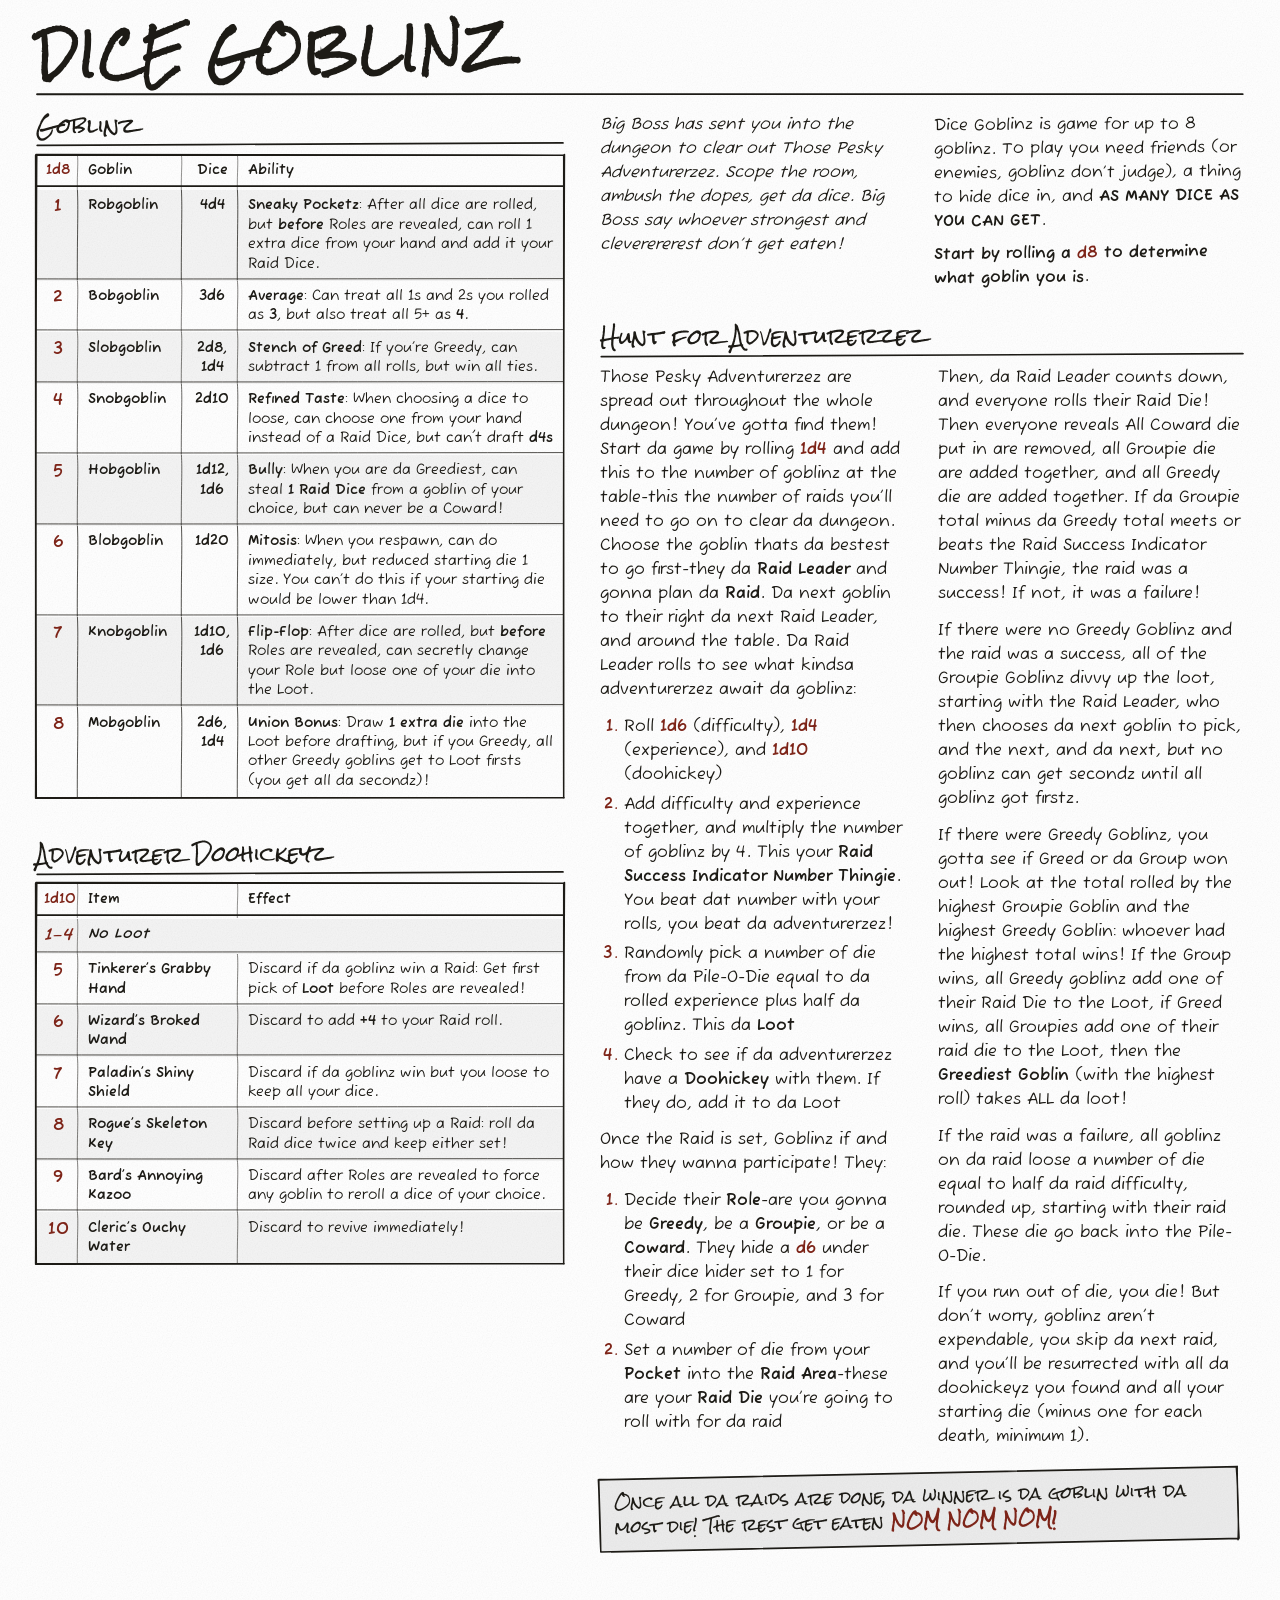
<file: index.html>
<!DOCTYPE html>
<html lang="en">
<head>
<meta charset="utf-8">
<title>Dice Goblinz</title>
<meta name="viewport" content="width=device-width, initial-scale=1">
<meta name="description" content="Da rules for Dice Goblinz, on one page you can print.">
<link rel="preload" href="fonts/fuzzy-bubbles/FuzzyBubbles-Regular.ttf" as="font" type="font/ttf" crossorigin>
<link rel="preload" href="fonts/rock-salt/RockSalt-Regular.ttf" as="font" type="font/ttf" crossorigin>
<link rel="stylesheet" href="fonts.css">
<link rel="stylesheet" href="ink.css">
<link rel="stylesheet" href="web.css" media="screen">
<link rel="stylesheet" href="print.css" media="print">
</head>
<body>
<svg class="defs" aria-hidden="true">
  <filter id="grain"><feTurbulence type="fractalNoise" baseFrequency="0.8" numOctaves="3"/><feColorMatrix type="saturate" values="0"/></filter>
</svg>

<div class="sheet">
  <div class="paper-grain" aria-hidden="true"></div>

  <header class="masthead">
    <h1 class="wordmark">DICE GOBLINZ</h1>
  </header>

  <div class="body">
    <div class="intro">
      <p class="flavor">Big Boss has sent you into the dungeon to clear out Those Pesky Adventurerzez. Scope the room, ambush the dopes, get da dice. Big Boss say whoever strongest and cleverererest don&rsquo;t get eaten!</p>
      <p class="needs">Dice Goblinz is game for up to 8 goblinz. To play you need friends (or enemies, goblinz don&rsquo;t judge), a thing to hide dice in, and <b>AS MANY DICE AS YOU CAN GET</b>.</p>
      <p class="rollup">Start by rolling a <b class="die">d8</b> to determine what goblin you is.</p>
    </div>

    <section class="rail">
      <h2 class="zone">Goblinz</h2>
      <div class="tbl-wrap">
      <table class="tbl goblinz">
      <thead><tr><th class="c-roll">1d8</th><th class="c-name">Goblin</th><th class="c-dice">Dice</th><th>Ability</th></tr></thead>
      <tbody>
      <tr><td class="c-roll">1</td><td class="c-name">Robgoblin</td><td class="c-dice">4d4</td><td><b>Sneaky Pocketz</b>: After all dice are rolled, but <b>before</b> Roles are revealed, can roll 1 extra dice from your hand and add it your Raid Dice.</td></tr>
      <tr><td class="c-roll">2</td><td class="c-name">Bobgoblin</td><td class="c-dice">3d6</td><td><b>Average</b>: Can treat all 1s and 2s you rolled as <b>3</b>, but also treat all 5+ as <b>4</b>.</td></tr>
      <tr><td class="c-roll">3</td><td class="c-name">Slobgoblin</td><td class="c-dice">2d8, 1d4</td><td><b>Stench of Greed</b>: If you&rsquo;re Greedy, can subtract 1 from all rolls, but win all ties.</td></tr>
      <tr><td class="c-roll">4</td><td class="c-name">Snobgoblin</td><td class="c-dice">2d10</td><td><b>Refined Taste</b>: When choosing a dice to loose, can choose one from your hand instead of a Raid Dice, but can't draft <b>d4s</td></tr>
      <tr><td class="c-roll">5</td><td class="c-name">Hobgoblin</td><td class="c-dice">1d12, 1d6</td><td><b>Bully</b>: When you are da Greediest, can steal <b>1 Raid Dice</b> from a goblin of your choice, but can never be a Coward!</td></tr>
      <tr><td class="c-roll">6</td><td class="c-name">Blobgoblin</td><td class="c-dice">1d20</td><td><b>Mitosis</b>: When you respawn, can do immediately, but reduced starting die 1 size. You can&rsquo;t do this if your starting die would be lower than 1d4.</td></tr>
      <tr><td class="c-roll">7</td><td class="c-name">Knobgoblin</td><td class="c-dice">1d10, 1d6</td><td><b>Flip-Flop</b>: After dice are rolled, but <b>before</b> Roles are revealed, can secretly change your Role but loose one of your die into the Loot.</td></tr>
      <tr><td class="c-roll">8</td><td class="c-name">Mobgoblin</td><td class="c-dice">2d6, 1d4</td><td><b>Union Bonus</b>: Draw <b>1 extra die</b> into the Loot before drafting, but if you Greedy, all other Greedy goblins get to Loot firsts (you get all da secondz)!</td></tr>
      </tbody>
      </table>
      </div>

      <h2 class="zone">Adventurer Doohickeyz</h2>
      <div class="tbl-wrap">
      <table class="tbl doohickeyz">
      <thead><tr><th class="c-roll">1d10</th><th class="c-name c-item">Item</th><th>Effect</th></tr></thead>
      <tbody>
      <tr class="nowt"><td class="c-roll">1&ndash;4</td><td class="c-name" colspan="2">No Loot</td></tr>
      <tr><td class="c-roll">5</td><td class="c-name">Tinkerer&rsquo;s Grabby Hand</td><td>Discard if da goblinz win a Raid: Get first pick of <b>Loot</b> before Roles are revealed!</td></tr>
      <tr><td class="c-roll">6</td><td class="c-name">Wizard&rsquo;s Broked Wand</td><td>Discard to add <b>+4</b> to your Raid roll.</td></tr>
      <tr><td class="c-roll">7</td><td class="c-name">Paladin&rsquo;s Shiny Shield</td><td>Discard if da goblinz win but you loose to keep all your dice.</td></tr>
      <tr><td class="c-roll">8</td><td class="c-name">Rogue&rsquo;s Skeleton Key</td><td>Discard before setting up a Raid: roll da Raid dice twice and keep either set!</td></tr>
      <tr><td class="c-roll">9</td><td class="c-name">Bard&rsquo;s Annoying Kazoo</td><td>Discard after Roles are revealed to force any goblin to reroll a dice of your choice.</td></tr>
      <tr><td class="c-roll">10</td><td class="c-name">Cleric&rsquo;s Ouchy Water</td><td>Discard to revive immediately!</td></tr>
      </tbody>
      </table>
      </div>
    </section>

    <section class="proc">
      <h2 class="zone">Hunt for Adventurerzez</h2>
      <div class="steps">
      <p class="lede">Those Pesky Adventurerzez are spread out throughout the whole dungeon! You&rsquo;ve gotta find them! Start da game by rolling <b class="die">1d4</b> and add this to the number of goblinz at the table-this the number of raids you&rsquo;ll need to go on to clear da dungeon. Choose the goblin thats da bestest to go first-they da <b>Raid Leader</b> and gonna plan da <b>Raid</b>. Da next goblin to their right da next Raid Leader, and around the table. Da Raid Leader rolls to see what kindsa adventurerzez await da goblinz:</p>

      <ol class="numbered">
      <li>Roll <b class="die">1d6</b> (difficulty), <b class="die">1d4</b> (experience), and <b class="die">1d10</b> (doohickey)</li>
      <li>Add difficulty and experience together, and multiply the number of goblinz by 4. This your <b>Raid Success Indicator Number Thingie</b>. You beat dat number with your rolls, you beat da adventurerzez!</li>
      <li>Randomly pick a number of die from da Pile-O-Die equal to da rolled experience plus half da goblinz. This da <b>Loot</b></li>
      <li>Check to see if da adventurerzez have a <b>Doohickey</b> with them. If they do, add it to da Loot</li>
      </ol>

      <p>Once the Raid is set, Goblinz if and how they wanna participate! They:</p>
      <ol class="numbered">
      <li>Decide their <b>Role</b>-are you gonna be <b>Greedy</b>, be a <b>Groupie</b>, or be a <b>Coward</b>. They hide a <b class="die">d6</b> under their dice hider set to 1 for Greedy, 2 for Groupie, and 3 for Coward</li>
      <li>Set a number of die from your <b>Pocket</b> into the <b>Raid Area</b>-these are your <b>Raid Die</b> you&rsquo;re going to roll with for da raid</li>
      </ol>

      <p>Then, da Raid Leader counts down, and everyone rolls their Raid Die! Then everyone reveals  All Coward die put in are removed, all Groupie die are added together, and all Greedy die are added together. If da Groupie total minus da Greedy total meets or beats the Raid Success Indicator Number Thingie, the raid was a success! If not, it was a failure!</p>

      <p>If there were no Greedy Goblinz and the raid was a success, all of the Groupie Goblinz divvy up the loot, starting with the Raid Leader, who then chooses da next goblin to pick, and the next, and da next, but no goblinz can get secondz until all goblinz got firstz.</p>

      <p>If there were Greedy Goblinz, you gotta see if Greed or da Group won out! Look at the total rolled by the highest Groupie Goblin and the highest Greedy Goblin: whoever had the highest total wins! If the Group wins, all Greedy goblinz add one of their Raid Die to the Loot, if Greed wins, all Groupies add one of their raid die to the Loot, then the <b>Greediest Goblin</b> (with the highest roll) takes ALL da loot!</p>

      <p>If the raid was a failure, all goblinz on da raid loose a number of die equal to half da raid difficulty, rounded up, starting with their raid die. These die go back into the Pile-O-Die.</p>

      <p>If you run out of die, you die! But don&rsquo;t worry, goblinz aren&rsquo;t expendable, you skip da next raid, and you&rsquo;ll be resurrected with all da doohickeyz you found and all your starting die (minus one for each death, minimum 1).</p>
      </div>

      <p class="win">Once all da raids are done, da winner is da goblin with da most die! The rest get eaten <b>NOM NOM NOM!</b></p>
    </section>
  </div>
</div>
</body>
</html>
</file>
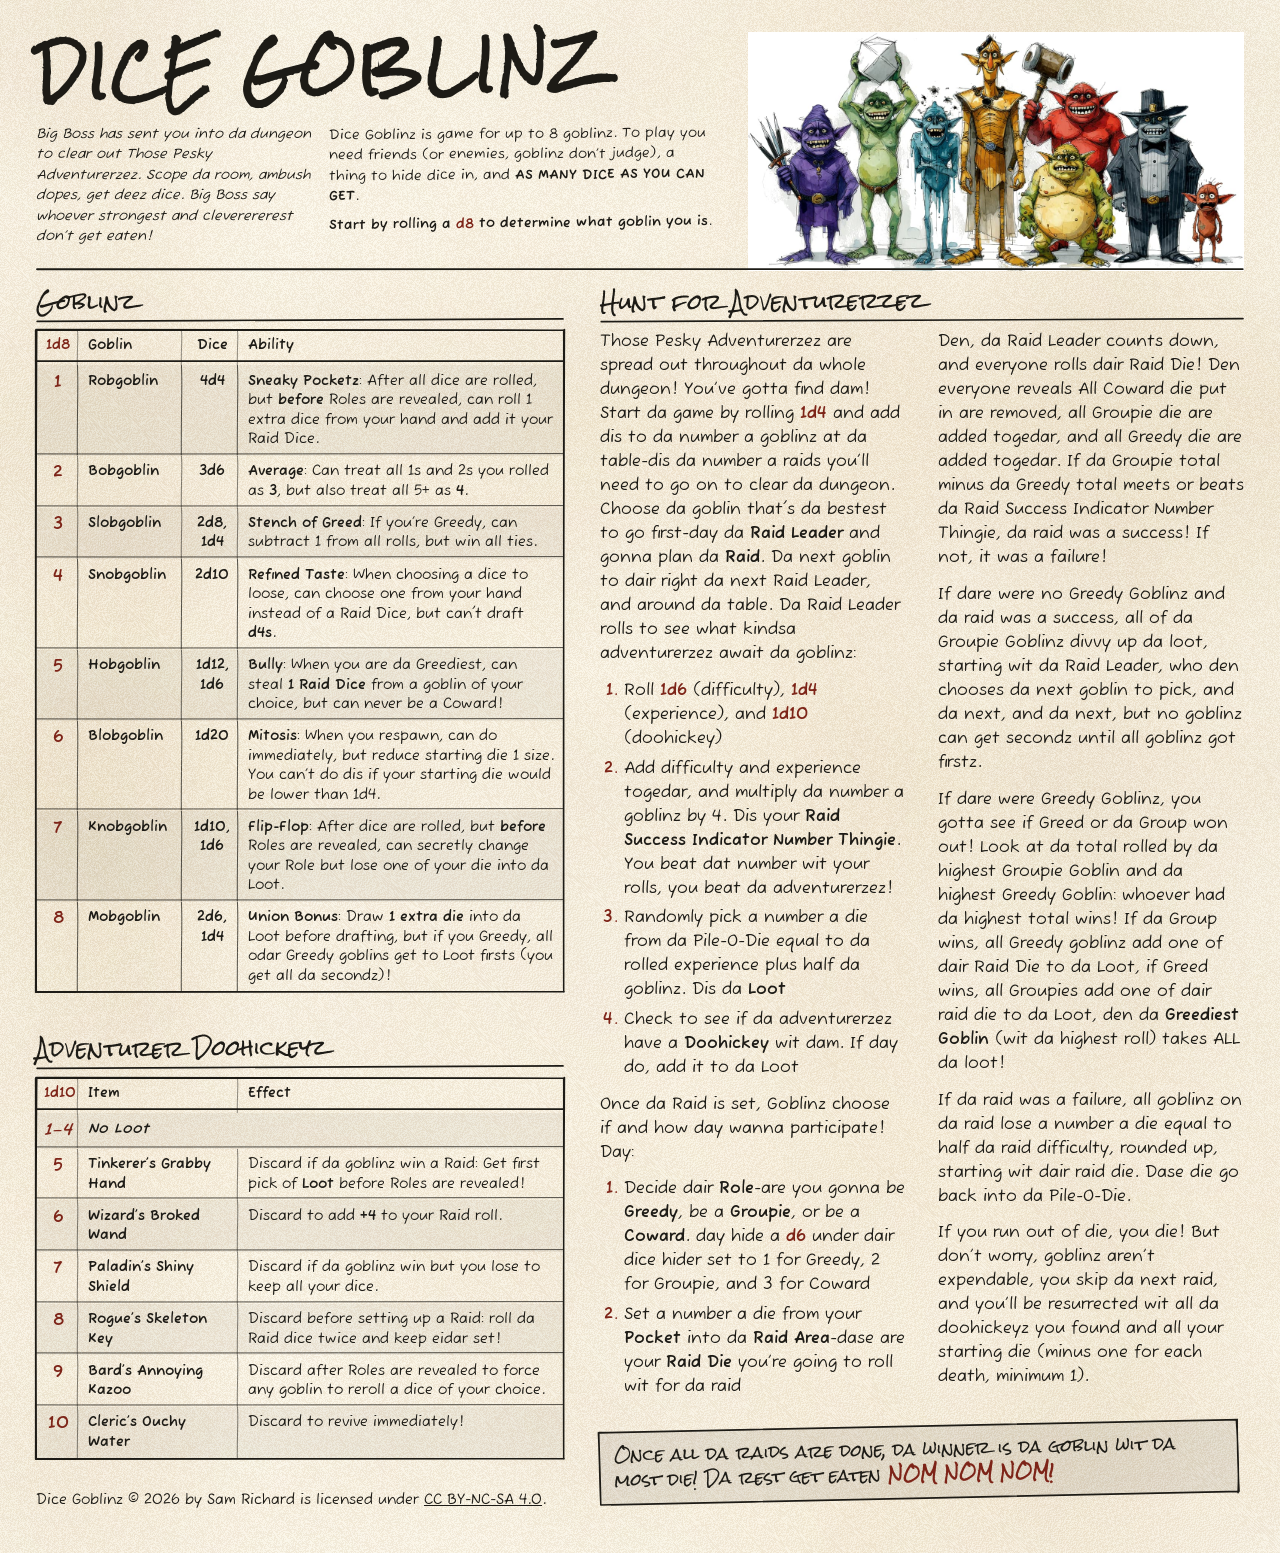
<file: dice-goblinz/index.html>
<!DOCTYPE html>
<html lang="en">
<head>
<meta charset="utf-8">
<title>Dice Goblinz</title>
<meta name="viewport" content="width=device-width, initial-scale=1">
<meta name="description" content="Da rules for Dice Goblinz, on one page you can print.">
<link rel="preload" href="fonts/fuzzy-bubbles/FuzzyBubbles-Regular.ttf" as="font" type="font/ttf" crossorigin>
<link rel="preload" href="fonts/rock-salt/RockSalt-Regular.ttf" as="font" type="font/ttf" crossorigin>
<link rel="stylesheet" href="fonts.css">
<link rel="stylesheet" href="ink.css">
<link rel="stylesheet" href="web.css" media="screen">
<link rel="stylesheet" href="print.css" media="print">
</head>
<body>
<svg class="defs" aria-hidden="true">
  <filter id="grain"><feTurbulence type="fractalNoise" baseFrequency="0.8" numOctaves="3"/><feColorMatrix type="saturate" values="0"/></filter>
</svg>

<div class="sheet">
  <div class="paper-grain" aria-hidden="true"></div>

  <header class="masthead">
    <h1 class="wordmark">DICE GOBLINZ</h1>
    <!-- Where the art stands on the header rule, the CSS trims off the painted
         ground under the goblinz. -->
    <img class="art" src="images/goblinz-c1.jpg" width="1318" height="706" alt="Da eight goblinz, lined up: a purple hooded one clutching a fistful of knives, a green one hoisting a big die, a drippy blue one, a tall skinny yellow one, a red brute with a hammer, a round warty one, a grey one in a top hat and suit, and a tiny red one looking worried.">
    <div class="intro">
      <p class="flavor">Big Boss has sent you into da dungeon to clear out Those Pesky Adventurerzez. Scope da room, ambush dopes, get deez dice. Big Boss say whoever strongest and cleverererest don&rsquo;t get eaten!</p>
      <div class="setup">
        <p class="needs">Dice Goblinz is game for up to 8 goblinz. To play you need friends (or enemies, goblinz don&rsquo;t judge), a thing to hide dice in, and <b>AS MANY DICE AS YOU CAN GET</b>.</p>
        <p class="rollup">Start by rolling a <b class="die">d8</b> to determine what goblin you is.</p>
      </div>
    </div>
  </header>

  <div class="body">

    <section class="rail">
      <h2 class="zone">Goblinz</h2>
      <div class="tbl-wrap">
      <table class="tbl goblinz">
      <thead><tr><th class="c-roll">1d8</th><th class="c-name">Goblin</th><th class="c-dice">Dice</th><th>Ability</th></tr></thead>
      <tbody>
      <tr><td class="c-roll">1</td><td class="c-name">Robgoblin</td><td class="c-dice">4d4</td><td><b>Sneaky Pocketz</b>: After all dice are rolled, but <b>before</b> Roles are revealed, can roll 1 extra dice from your hand and add it your Raid Dice.</td></tr>
      <tr><td class="c-roll">2</td><td class="c-name">Bobgoblin</td><td class="c-dice">3d6</td><td><b>Average</b>: Can treat all 1s and 2s you rolled as <b>3</b>, but also treat all 5+ as <b>4</b>.</td></tr>
      <tr><td class="c-roll">3</td><td class="c-name">Slobgoblin</td><td class="c-dice">2d8, 1d4</td><td><b>Stench of Greed</b>: If you&rsquo;re Greedy, can subtract 1 from all rolls, but win all ties.</td></tr>
      <tr><td class="c-roll">4</td><td class="c-name">Snobgoblin</td><td class="c-dice">2d10</td><td><b>Refined Taste</b>: When choosing a dice to loose, can choose one from your hand instead of a Raid Dice, but can't draft <b>d4s</b>.</td></tr>
      <tr><td class="c-roll">5</td><td class="c-name">Hobgoblin</td><td class="c-dice">1d12, 1d6</td><td><b>Bully</b>: When you are da Greediest, can steal <b>1 Raid Dice</b> from a goblin of your choice, but can never be a Coward!</td></tr>
      <tr><td class="c-roll">6</td><td class="c-name">Blobgoblin</td><td class="c-dice">1d20</td><td><b>Mitosis</b>: When you respawn, can do immediately, but reduce starting die 1 size. You can&rsquo;t do dis if your starting die would be lower than 1d4.</td></tr>
      <tr><td class="c-roll">7</td><td class="c-name">Knobgoblin</td><td class="c-dice">1d10, 1d6</td><td><b>Flip-Flop</b>: After dice are rolled, but <b>before</b> Roles are revealed, can secretly change your Role but lose one of your die into da Loot.</td></tr>
      <tr><td class="c-roll">8</td><td class="c-name">Mobgoblin</td><td class="c-dice">2d6, 1d4</td><td><b>Union Bonus</b>: Draw <b>1 extra die</b> into da Loot before drafting, but if you Greedy, all odar Greedy goblins get to Loot firsts (you get all da secondz)!</td></tr>
      </tbody>
      </table>
      </div>

      <h2 class="zone">Adventurer Doohickeyz</h2>
      <div class="tbl-wrap">
      <table class="tbl doohickeyz">
      <thead><tr><th class="c-roll">1d10</th><th class="c-name c-item">Item</th><th>Effect</th></tr></thead>
      <tbody>
      <tr class="nowt"><td class="c-roll">1&ndash;4</td><td class="c-name" colspan="2">No Loot</td></tr>
      <tr><td class="c-roll">5</td><td class="c-name">Tinkerer&rsquo;s Grabby Hand</td><td>Discard if da goblinz win a Raid: Get first pick of <b>Loot</b> before Roles are revealed!</td></tr>
      <tr><td class="c-roll">6</td><td class="c-name">Wizard&rsquo;s Broked Wand</td><td>Discard to add <b>+4</b> to your Raid roll.</td></tr>
      <tr><td class="c-roll">7</td><td class="c-name">Paladin&rsquo;s Shiny Shield</td><td>Discard if da goblinz win but you lose to keep all your dice.</td></tr>
      <tr><td class="c-roll">8</td><td class="c-name">Rogue&rsquo;s Skeleton Key</td><td>Discard before setting up a Raid: roll da Raid dice twice and keep eidar set!</td></tr>
      <tr><td class="c-roll">9</td><td class="c-name">Bard&rsquo;s Annoying Kazoo</td><td>Discard after Roles are revealed to force any goblin to reroll a dice of your choice.</td></tr>
      <tr><td class="c-roll">10</td><td class="c-name">Cleric&rsquo;s Ouchy Water</td><td>Discard to revive immediately!</td></tr>
      </tbody>
      </table>
      </div>
    </section>

    <section class="proc">
      <h2 class="zone">Hunt for Adventurerzez</h2>
      <div class="steps">
      <p class="lede">Those Pesky Adventurerzez are spread out throughout da whole dungeon! You&rsquo;ve gotta find dam! Start da game by rolling <b class="die">1d4</b> and add dis to da number a goblinz at da table-dis da number a raids you&rsquo;ll need to go on to clear da dungeon. Choose da goblin that's da bestest to go first-day da <b>Raid Leader</b> and gonna plan da <b>Raid</b>. Da next goblin to dair right da next Raid Leader, and around da table. Da Raid Leader rolls to see what kindsa adventurerzez await da goblinz:</p>

      <ol class="numbered">
      <li>Roll <b class="die">1d6</b> (difficulty), <b class="die">1d4</b> (experience), and <b class="die">1d10</b> (doohickey)</li>
      <li>Add difficulty and experience togedar, and multiply da number a goblinz by 4. Dis your <b>Raid Success Indicator Number Thingie</b>. You beat dat number wit your rolls, you beat da adventurerzez!</li>
      <li>Randomly pick a number a die from da Pile-O-Die equal to da rolled experience plus half da goblinz. Dis da <b>Loot</b></li>
      <li>Check to see if da adventurerzez have a <b>Doohickey</b> wit dam. If day do, add it to da Loot</li>
      </ol>

      <p>Once da Raid is set, Goblinz choose if and how day wanna participate! Day:</p>
      <ol class="numbered">
      <li>Decide dair <b>Role</b>-are you gonna be <b>Greedy</b>, be a <b>Groupie</b>, or be a <b>Coward</b>. day hide a <b class="die">d6</b> under dair dice hider set to 1 for Greedy, 2 for Groupie, and 3 for Coward</li>
      <li>Set a number a die from your <b>Pocket</b> into da <b>Raid Area</b>-dase are your <b>Raid Die</b> you&rsquo;re going to roll wit for da raid</li>
      </ol>

      <p>Den, da Raid Leader counts down, and everyone rolls dair Raid Die! Den everyone reveals  All Coward die put in are removed, all Groupie die are added togedar, and all Greedy die are added togedar. If da Groupie total minus da Greedy total meets or beats da Raid Success Indicator Number Thingie, da raid was a success! If not, it was a failure!</p>

      <p>If dare were no Greedy Goblinz and da raid was a success, all of da Groupie Goblinz divvy up da loot, starting wit da Raid Leader, who den chooses da next goblin to pick, and da next, and da next, but no goblinz can get secondz until all goblinz got firstz.</p>

      <p>If dare were Greedy Goblinz, you gotta see if Greed or da Group won out! Look at da total rolled by da highest Groupie Goblin and da highest Greedy Goblin: whoever had da highest total wins! If da Group wins, all Greedy goblinz add one of dair Raid Die to da Loot, if Greed wins, all Groupies add one of dair raid die to da Loot, den da <b>Greediest Goblin</b> (wit da highest roll) takes ALL da loot!</p>

      <p>If da raid was a failure, all goblinz on da raid lose a number a die equal to half da raid difficulty, rounded up, starting wit dair raid die. Dase die go back into da Pile-O-Die.</p>

      <p>If you run out of die, you die! But don&rsquo;t worry, goblinz aren&rsquo;t expendable, you skip da next raid, and you&rsquo;ll be resurrected wit all da doohickeyz you found and all your starting die (minus one for each death, minimum 1).</p>
      </div>

      <p class="win">Once all da raids are done, da winner is da goblin wit da most die! Da rest get eaten <b>NOM NOM NOM!</b></p>
    </section>

    <footer class="legal">
      <p>Dice Goblinz &copy; 2026 by Sam Richard is licensed under <a href="https://creativecommons.org/licenses/by-nc-sa/4.0/">CC BY-NC-SA 4.0</a>.</p>
    </footer>
  </div>
</div>
</body>
</html>
</file>
<file: fonts.css>
/* Self-hosted type. The files are unmodified copies of the Google Fonts
   releases; licences and credits are in fonts/README.md. */

@font-face {
  font-family: "Rock Salt";
  font-style: normal;
  font-weight: 400;
  font-display: swap;
  src: url(fonts/rock-salt/RockSalt-Regular.ttf) format("truetype");
}

@font-face {
  font-family: "Fuzzy Bubbles";
  font-style: normal;
  font-weight: 400;
  font-display: swap;
  src: url(fonts/fuzzy-bubbles/FuzzyBubbles-Regular.ttf) format("truetype");
}

@font-face {
  font-family: "Fuzzy Bubbles";
  font-style: normal;
  font-weight: 700;
  font-display: swap;
  src: url(fonts/fuzzy-bubbles/FuzzyBubbles-Bold.ttf) format("truetype");
}
</file>
<file: ink.css>
/* ============================================================
   Hand-inked rules. Every line on the page is one of the SVGs in
   ink/, laid in with CSS so it follows the layout at any size and
   inherits any tilt its element carries. No CSS borders, no script.
   ============================================================ */

/* A heavy rule under the masthead and each zone heading. */
.masthead::after,
.zone::after {
  content: "";
  position: absolute;
  left: 0;
  right: 0;
  bottom: -2.5px;
  height: 8px;
  background: url(ink/rule-short.svg) 0 0 / 100% 100% no-repeat;
  pointer-events: none;
}
.masthead::after { background-image: url(ink/rule-heavy.svg); }

/* Boxes: a rough rectangle nine-sliced so the corners keep their shape
   and the sides stretch. The outset lands the line on the edge. */
.tbl-wrap::after,
.win::after {
  content: "";
  position: absolute;
  inset: 0;
  border: 20px solid transparent;
  border-image: url(ink/box.svg) 20 / 20px / 10px stretch;
  pointer-events: none;
}
.win::after { border-image-source: url(ink/box-wide.svg); }

/* Tables: a heavy rule under the header, a light one between rows,
   and a light one down the right of every column but the last. */
.tbl thead tr {
  background: url(ink/rule-short.svg) 0 100% / 100% 8px no-repeat;
}
.tbl tbody tr:not(:last-child) {
  background-image: url(ink/divider.svg);
  background-position: 0 100%;
  background-size: 100% 4px;
  background-repeat: no-repeat;
}
.tbl :is(th, td):not(:last-child) {
  background: url(ink/column.svg) 100% 0 / 4px 100% no-repeat;
}
</file>
<file: web.css>
/* ============================================================
   DICE GOBLINZ — Big Boss's Orderz, on a screen
   Same ink and paper as the printed sheet, but it reflows: one
   column on a phone, the sheet's rail | procedure split on a wide
   screen. Lines come from ink.css.
   ============================================================ */

:root {
  --paper: #fff;
  --ink: #1d1b16;
  --blood: #7d2418;
  --wash: rgba(0, 0, 0, 0.045);
  --wash-strong: rgba(0, 0, 0, 0.075);

  --font-head: "Rock Salt";
  --font-body: "Fuzzy Bubbles";

  --gutter: 1rem;
}

* { box-sizing: border-box; }

html {
  background: var(--paper);
  color: var(--ink);
  -webkit-text-size-adjust: 100%;
  text-size-adjust: 100%;
}
body { margin: 0; }

svg.defs { position: absolute; width: 0; height: 0; }

/* ---------- the sheet ---------- */
.sheet {
  position: relative;
  max-width: 100rem;
  min-height: 100dvh;
  margin: 0 auto;
  padding: 1.6rem var(--gutter) 2.5rem;
  background: var(--paper);
  font-family: var(--font-body), "Comic Sans MS", cursive;
  font-size: 1rem;
  line-height: 1.5;
}
.paper-grain {
  position: absolute;
  inset: 0;
  pointer-events: none;
  background: #fff;
  filter: url(#grain);
  opacity: 0.11;
  mix-blend-mode: multiply;
}
.sheet > :not(.paper-grain) { position: relative; }

/* ---------- masthead ---------- */
.masthead {
  container-type: inline-size;
  padding-bottom: 0.9rem;
  margin-bottom: 1.1rem;
}
.wordmark {
  margin: 0;
  font-family: var(--font-head), cursive;
  /* The wordmark is about 10.8em wide: this fills the masthead. */
  --wordmark-share: 100cqi;
  font-size: min(4.4rem, var(--wordmark-share) / 10.8);
  font-weight: 800;
  line-height: 1.1;
  /* Rock Salt runs its letters together — without this, GOBLINZ reads
     as GOBUNZ. */
  letter-spacing: 0.055em;
  transform: rotate(-1.1deg);
  transform-origin: left bottom;
}

/* ---------- set-up text ---------- */
.intro p { margin: 0 0 0.6rem; }
.flavor { font-style: italic; }
.needs { transform: rotate(-0.35deg); }
.rollup {
  font-weight: 700;
  transform: rotate(-0.6deg);
  transform-origin: left;
}
.die { color: var(--blood); font-weight: 700; }

/* ---------- headings ---------- */
.zone {
  position: relative;
  font-family: var(--font-head), cursive;
  margin: 1.6rem 0 0.6rem;
  padding-bottom: 0.45rem;
  font-size: 1.3rem;
  font-weight: 400;
  line-height: 1.2;
  transform: rotate(-0.25deg);
}

/* ---------- tables ---------- */
.tbl-wrap { position: relative; }
/* Breathing room between the two tables. */
.rail .tbl-wrap + .zone { margin-top: 2.75rem; }
.tbl {
  width: 100%;
  table-layout: fixed;
  border-collapse: collapse;
  font-size: 0.95rem;
  line-height: 1.35;
}
.tbl th {
  text-align: left;
  font-size: 0.85rem;
  font-weight: 700;
  padding: 0.45rem 0.5rem 0.6rem;
}
.tbl td {
  padding: 0.4rem 0.5rem;
  vertical-align: top;
}
.tbl tbody tr:nth-child(odd) { background-color: var(--wash); }

/* Both tables share one grid: the roll columns line up, Goblin + Dice
   is exactly as wide as Item, so Ability and Effect match too. */
.tbl {
  --w-roll: 3rem;
  --w-name: 7.5rem;
  --w-dice: 4rem;
}
.c-roll { width: var(--w-roll); text-align: center; white-space: nowrap; font-weight: 700; color: var(--blood); }
.tbl td.c-roll { font-size: 1.05rem; }
.tbl th:is(.c-roll, .c-dice) { text-align: center; }
.c-name { width: var(--w-name); font-weight: 700; }
.c-dice { width: var(--w-dice); text-align: center; font-weight: 700; }
.c-item { width: calc(var(--w-name) + var(--w-dice)); }
.nowt td { font-style: italic; }

/* ---------- procedure ---------- */
.steps p { margin: 0 0 0.8rem; }
.numbered {
  margin: 0 0 0.8rem;
  padding-left: 1.5rem;
}
.numbered li { margin-bottom: 0.35rem; }
.numbered li::marker { color: var(--blood); font-weight: 700; }

.win {
  position: relative;
  font-family: var(--font-head), cursive;
  margin: 1.6rem 0.4rem 0.5rem 0;
  padding: 0.7rem 0.9rem;
  font-size: 1rem;
  line-height: 1.55;
  background-color: var(--wash-strong);
  transform: rotate(-1.2deg);
  transform-origin: left center;
}
.win b { color: var(--blood); }

/* ---------- phone: table rows become little cards ----------
   The columns won't fit side by side, so each row keeps its roll down
   the left, its name – dice on the first line, and lets the long text
   run full width beneath. The header row goes; the cards speak for
   themselves. */
@media (width < 36rem) {
  .tbl, .tbl tbody { display: block; }
  .tbl thead { display: none; }
  .tbl tr {
    display: grid;
    grid-template-columns: 2.6rem auto 1fr;
  }
  .doohickeyz tr { grid-template-columns: 3.4rem 1fr; }
  .tbl .c-roll { grid-row: span 2; width: auto; }
  .tbl td:last-child { grid-column: 2 / -1; padding-top: 0; }
  .tbl td.c-name { padding-bottom: 0.15rem; }
  .goblinz td.c-name { width: auto; padding-right: 0; }
  .goblinz td.c-dice { width: auto; text-align: left; white-space: nowrap; }
  .goblinz td.c-dice::before {
    content: "\2013\00a0";
    content: "\2013\00a0" / "";
  }
  /* Only the roll column keeps its rule; the rest share a line. */
  .tbl.tbl :is(.c-name, .c-dice) { background: none; }
  .tbl .nowt td.c-name { padding-top: 0.4rem; }
}

/* ---------- tablet: two-column set-up text ---------- */
@media (width >= 36rem) {
  :root { --gutter: 1.75rem; }
  .intro { column-count: 2; column-gap: 1.5rem; }
  .intro p { break-inside: avoid; }
}

/* ---------- wide: the sheet's own split ---------- */
@media (width >= 64rem) {
  .sheet { min-height: 0; padding: 2rem 2.25rem 2.5rem; }
  .wordmark { --wordmark-share: 40cqi; }

  .body {
    display: grid;
    grid-template-columns: minmax(0, 0.82fr) minmax(0, 1fr);
    grid-template-rows: auto 1fr;
    gap: 0.5rem 2.25rem;
  }
  .intro { grid-column: 2; grid-row: 1; }
  .rail { grid-column: 1; grid-row: 1 / span 2; }
  .proc { grid-column: 2; grid-row: 2; }
  .rail > .zone:first-child { margin-top: 0; }
  .tbl { font-size: 0.9rem; }
  /* Like the printed sheet, the rules run in two columns once there's
     room for two comfortable measures. */
  .steps { columns: 2 17rem; column-gap: 2rem; }
  .steps .lede { break-inside: avoid; }
  .tbl { --w-roll: 2.75rem; --w-name: 6.5rem; --w-dice: 3.5rem; }
}
</file>
<file: print.css>
/* ============================================================
   DICE GOBLINZ — Big Boss's Orderz, print
   One landscape US Letter sheet. Lines come from ink.css;
   there are no CSS borders anywhere below.
   ============================================================ */

:root {
  --paper: #fff;
  --ink: #1d1b16;
  /* Contrast against white paper: ink 18.2:1, blood 9.8:1. */
  --blood: #7d2418;

  /* Backgrounds are greyscale: this sheet is made to be printed. */
  --wash: rgba(0, 0, 0, 0.045);
  --wash-strong: rgba(0, 0, 0, 0.075);

  --font-head: "Rock Salt";
  --font-body: "Fuzzy Bubbles";
}

* { box-sizing: border-box; }

html, body {
  margin: 0;
  padding: 0;
  background: #fff;
}

svg.defs { position: absolute; width: 0; height: 0; }

/* ---------- the sheet ---------- */
.sheet {
  position: relative;
  width: 11in;
  height: 8.5in;
  overflow: hidden;
  /* Top and bottom are set so the white above the wordmark's ink matches
     the white below the closing box. */
  padding: 0.357in 0.34in 0.15in;
  display: flex;
  flex-direction: column;
  background: #fff;
  color: var(--ink);
  font-family: var(--font-body), "Comic Sans MS", cursive;
}
.paper-grain {
  position: absolute;
  inset: 0;
  pointer-events: none;
  background: #fff;
  filter: url(#grain);
  opacity: 0.11;
  mix-blend-mode: multiply;
}

/* ---------- masthead ---------- */
.masthead {
  position: relative;
  display: grid;
  grid-template-columns: 1fr 4.2in;
  align-items: center;
  gap: 0.22in;
  /* Rock Salt's tails hang well below the line box; this clears them. */
  padding-bottom: 0.235in;
  margin-bottom: 0.11in;
}
.wordmark {
  margin: 0;
  font-family: var(--font-head), cursive;
  font-size: 37pt;
  font-weight: 800;
  line-height: 1;
  white-space: nowrap;
  /* Rock Salt runs its letters together — without this, GOBLINZ reads
     as GOBUNZ. */
  letter-spacing: 0.055em;
  transform: rotate(-1.1deg);
  transform-origin: left bottom;
}
.flavor {
  margin: 0 0 0.06in;
  font-size: 8.6pt;
  font-style: italic;
  line-height: 1.26;
}
.needs {
  margin: 0;
  font-size: 8.2pt;
  line-height: 1.26;
  transform: rotate(-0.35deg);
}
.rollup {
  margin: 0.05in 0 0;
  font-size: 8.9pt;
  font-weight: 700;
  transform: rotate(-0.6deg);
  transform-origin: left;
}
.die { color: var(--blood); font-weight: 700; }

/* ---------- body: reference rail | procedure ---------- */
.body {
  display: grid;
  grid-template-columns: 4.5in 1fr;
  grid-template-rows: auto 1fr;
  gap: 0.08in 0.24in;
  flex: 1;
  min-height: 0;
}
/* The set-up text sits over the procedure, in two columns, leaving the
   masthead free for art. */
.intro { grid-column: 2; grid-row: 1; column-count: 2; column-gap: 0.2in; }
.rail { min-width: 0; grid-column: 1; grid-row: 1 / span 2; }
.proc { min-width: 0; grid-column: 2; grid-row: 2; display: flex; flex-direction: column; }

.zone {
  position: relative;
  font-family: var(--font-head), cursive;
  margin: 0 0 0.05in;
  padding-bottom: 0.07in;
  font-size: 11pt;
  font-weight: 400;
  line-height: 1.1;
  transform: rotate(-0.25deg);
}

/* ---------- tables ---------- */
.tbl-wrap { position: relative; }
.rail .tbl-wrap { margin-bottom: 0.08in; }
/* Breathing room between the two tables. */
.rail .tbl-wrap + .zone { margin-top: 0.17in; }

/* Both tables share one grid: the roll columns line up, Goblin + Dice
   is exactly as wide as Item, so Ability and Effect match too. */
.tbl {
  --w-roll: 0.36in;
  --w-name: 0.82in;
  --w-dice: 0.5in;
  width: 100%;
  table-layout: fixed;
  border-collapse: collapse;
  font-size: 7.5pt;
  line-height: 1.17;
}
.tbl th {
  text-align: left;
  font-size: 6.9pt;
  font-weight: 700;
  padding: 0.05in 0.055in 0.075in;

  &.c-roll, &.c-dice {
    text-align: center;
  }
}
.tbl td {
  padding: 0.034in 0.055in;
  vertical-align: top;
}
.tbl tbody tr:nth-child(odd) { background-color: var(--wash); }

.c-roll { width: var(--w-roll); text-align: center; white-space: nowrap; font-size: 8.5pt; font-weight: 700; color: var(--blood); }
.c-name { width: var(--w-name); font-weight: 700; }
.c-dice { width: var(--w-dice); text-align: center; font-weight: 700; }
.c-item { width: calc(var(--w-name) + var(--w-dice)); }
.nowt td { font-style: italic; }

/* ---------- procedure prose ---------- */
.steps { column-count: 2; column-gap: 0.2in; }
.steps p { margin: 0 0 0.055in; font-size: 8.1pt; line-height: 1.32; }
.lede { break-inside: avoid; }

.numbered {
  margin: 0 0 0.06in;
  padding-left: 0.17in;
  font-size: 8.1pt;
  line-height: 1.32;
}
.numbered li { margin-bottom: 0.025in; }
.numbered li::marker { color: var(--blood); font-weight: 700; }

/* The closing line sits where the rules end, knocked off square. */
.win {
  position: relative;
  font-family: var(--font-head), cursive;
  margin: 0.08in 0 0;
  padding: 0.09in 0.11in;
  font-size: 9.2pt;
  font-weight: 400;
  line-height: 1.4;
  background-color: var(--wash-strong);
  transform: rotate(-1.2deg);
  transform-origin: left center;
}
.win b { color: var(--blood); }

/* ---------- print ---------- */
@page { size: letter landscape; margin: 0; }

* {
  -webkit-print-color-adjust: exact;
  print-color-adjust: exact;
}
</file>
<file: dice-goblinz/fonts.css>
/* Self-hosted type. The files are unmodified copies of the Google Fonts
   releases; licences and credits are in fonts/README.md. */

@font-face {
  font-family: "Rock Salt";
  font-style: normal;
  font-weight: 400;
  font-display: swap;
  src: url(fonts/rock-salt/RockSalt-Regular.ttf) format("truetype");
}

@font-face {
  font-family: "Fuzzy Bubbles";
  font-style: normal;
  font-weight: 400;
  font-display: swap;
  src: url(fonts/fuzzy-bubbles/FuzzyBubbles-Regular.ttf) format("truetype");
}

@font-face {
  font-family: "Fuzzy Bubbles";
  font-style: normal;
  font-weight: 700;
  font-display: swap;
  src: url(fonts/fuzzy-bubbles/FuzzyBubbles-Bold.ttf) format("truetype");
}
</file>
<file: dice-goblinz/ink.css>
/* ============================================================
   Hand-inked rules. Every line on the page is one of the SVGs in
   ink/, laid in with CSS so it follows the layout at any size and
   inherits any tilt its element carries. No CSS borders, no script.
   ============================================================ */

/* A heavy rule under the masthead and each zone heading. */
.masthead::after,
.zone::after {
  content: "";
  position: absolute;
  left: 0;
  right: 0;
  bottom: -2.5px;
  height: 8px;
  background: url(ink/rule-short.svg) 0 0 / 100% 100% no-repeat;
  pointer-events: none;
}
.masthead::after { background-image: url(ink/rule-heavy.svg); }

/* Boxes: a rough rectangle nine-sliced so the corners keep their shape
   and the sides stretch. The outset lands the line on the edge. */
.tbl-wrap::after,
.win::after {
  content: "";
  position: absolute;
  inset: 0;
  border: 20px solid transparent;
  border-image: url(ink/box.svg) 20 / 20px / 10px stretch;
  pointer-events: none;
}
.win::after { border-image-source: url(ink/box-wide.svg); }

/* Tables: a heavy rule under the header, a light one between rows,
   and a light one down the right of every column but the last. */
.tbl thead tr {
  background: url(ink/rule-short.svg) 0 100% / 100% 8px no-repeat;
}
.tbl tbody tr:not(:last-child) {
  background-image: url(ink/divider.svg);
  background-position: 0 100%;
  background-size: 100% 4px;
  background-repeat: no-repeat;
}
.tbl :is(th, td):not(:last-child) {
  background: url(ink/column.svg) 100% 0 / 4px 100% no-repeat;
}
</file>
<file: dice-goblinz/web.css>
/* ============================================================
   DICE GOBLINZ — Big Boss's Orderz, on a screen
   Same ink and paper as the printed sheet, but it reflows: one
   column on a phone, the sheet's rail | procedure split on a wide
   screen. Lines come from ink.css.
   ============================================================ */

:root {
  /* Pale parchment. */
  --paper: #f7eedb;
  --stain: 150 110 50;
  --glow: 255 253 245;
  --ink: #1d1b16;
  --blood: #7d2418;
  --wash: rgba(0, 0, 0, 0.045);
  --wash-strong: rgba(0, 0, 0, 0.075);

  --font-head: "Rock Salt";
  --font-body: "Fuzzy Bubbles";

  --gutter: 1rem;
}

* { box-sizing: border-box; }

/* The parchment texture, all CSS gradients. Two parts:
   - Grain: rings far thinner than a pixel, drawn from two centres well
     off the page. The browser can't draw them cleanly, and the leftover
     interference reads as fine grain with faint fibres. The two centres
     and spacings were picked so their interference never forms a swirl.
   - Clouds: soft light and dark blotches, each fading to nothing before
     the edge of its tile so there are no seams. The tile sizes are all
     prime, so the layers never line up the same way twice. Small tiles
     are the faintest and the strongest blotches get tiles bigger than a
     screen, so no grid of blotches ever shows. */
html {
  background-color: var(--paper);
  background-image:
    repeating-radial-gradient(circle at -1300px -900px, rgb(var(--stain) / 0.08) 0 0.00031px, transparent 0 0.00067px),
    repeating-radial-gradient(circle at -2300px 2700px, rgb(var(--glow) / 0.30) 0 0.00037px, transparent 0 0.00079px),
    radial-gradient(closest-side, rgb(var(--stain) / 0.025), rgb(var(--stain) / 0.01) 55%, transparent),
    radial-gradient(closest-side, rgb(var(--glow) / 0.3), rgb(var(--glow) / 0.12) 55%, transparent),
    radial-gradient(closest-side, rgb(var(--stain) / 0.045), rgb(var(--stain) / 0.018) 55%, transparent),
    radial-gradient(closest-side, rgb(var(--glow) / 0.45), rgb(var(--glow) / 0.18) 55%, transparent),
    radial-gradient(closest-side, rgb(var(--stain) / 0.06), rgb(var(--stain) / 0.024) 55%, transparent),
    radial-gradient(closest-side, rgb(var(--glow) / 0.4), rgb(var(--glow) / 0.16) 55%, transparent),
    radial-gradient(closest-side, rgb(var(--stain) / 0.05), rgb(var(--stain) / 0.02) 55%, transparent);
  background-size:
    auto, auto,
    241px 223px, 337px 359px, 523px 467px, 787px 853px,
    1123px 1051px, 1531px 1433px, 1999px 1847px;
  background-position:
    0 0, 0 0,
    0 0, 131px 67px, 311px 199px, 97px 421px,
    613px 283px, 1009px 757px, 409px 1201px;
  color: var(--ink);
  -webkit-text-size-adjust: 100%;
  text-size-adjust: 100%;
}
body { margin: 0; }

svg.defs { position: absolute; width: 0; height: 0; }

/* ---------- the sheet ---------- */
.sheet {
  position: relative;
  max-width: 100rem;
  min-height: 100dvh;
  margin: 0 auto;
  padding: 1.6rem var(--gutter) 2.5rem;
  font-family: var(--font-body), "Comic Sans MS", cursive;
  font-size: 1rem;
  line-height: 1.5;
}
/* On screen the parchment texture replaces the printed sheet's SVG grain. */
.paper-grain { display: none; }
.sheet > * { position: relative; }

/* ---------- masthead ---------- */
.masthead {
  container-type: inline-size;
  padding-bottom: 0.9rem;
  margin-bottom: 1.1rem;
}
.wordmark {
  margin: 0;
  font-family: var(--font-head), cursive;
  /* The wordmark is about 10.8em wide: this fills the masthead. */
  --wordmark-share: 100cqi;
  font-size: min(4.4rem, var(--wordmark-share) / 10.8);
  font-weight: 800;
  line-height: 1.1;
  /* Rock Salt runs its letters together — without this, GOBLINZ reads
     as GOBUNZ. */
  letter-spacing: 0.055em;
  transform: rotate(-1.1deg);
  transform-origin: left bottom;
}

/* Key art: full width under the wordmark on a phone, never taller than
   40% of the screen. */
.art {
  display: block;
  width: 100%;
  height: auto;
  max-height: 40svh;
  object-fit: contain;
  margin: 0.75rem 0 1rem;
  mix-blend-mode: multiply;
}

/* ---------- set-up text ---------- */
/* A touch smaller than the rules, so the header stays compact. */
.intro { font-size: 0.85rem; }
.intro p { margin: 0 0 0.6rem; }
.flavor { font-style: italic; }
.needs { transform: rotate(-0.35deg); }
.rollup {
  font-weight: 700;
  transform: rotate(-0.6deg);
  transform-origin: left;
}
.die { color: var(--blood); font-weight: 700; }

/* ---------- headings ---------- */
.zone {
  position: relative;
  font-family: var(--font-head), cursive;
  margin: 1.6rem 0 0.6rem;
  padding-bottom: 0.45rem;
  font-size: 1.3rem;
  font-weight: 400;
  line-height: 1.2;
  transform: rotate(-0.25deg);
}

/* ---------- tables ---------- */
.tbl-wrap { position: relative; }
/* Breathing room between the two tables. */
.rail .tbl-wrap + .zone { margin-top: 2.75rem; }
.tbl {
  width: 100%;
  table-layout: fixed;
  border-collapse: collapse;
  font-size: 0.95rem;
  line-height: 1.35;
}
.tbl th {
  text-align: left;
  font-size: 0.85rem;
  font-weight: 700;
  padding: 0.45rem 0.5rem 0.6rem;
}
.tbl td {
  padding: 0.4rem 0.5rem;
  vertical-align: top;
}
.tbl tbody tr:nth-child(odd) { background-color: var(--wash); }

/* Both tables share one grid: the roll columns line up, Goblin + Dice
   is exactly as wide as Item, so Ability and Effect match too. */
.tbl {
  --w-roll: 3rem;
  --w-name: 7.5rem;
  --w-dice: 4rem;
}
.c-roll { width: var(--w-roll); text-align: center; white-space: nowrap; font-weight: 700; color: var(--blood); }
.tbl td.c-roll { font-size: 1.05rem; }
.tbl th:is(.c-roll, .c-dice) { text-align: center; }
.c-name { width: var(--w-name); font-weight: 700; }
.c-dice { width: var(--w-dice); text-align: center; font-weight: 700; }
.c-item { width: calc(var(--w-name) + var(--w-dice)); }
.nowt td { font-style: italic; }

/* ---------- procedure ---------- */
.steps p { margin: 0 0 0.8rem; }
.numbered {
  margin: 0 0 0.8rem;
  padding-left: 1.5rem;
}
.numbered li { margin-bottom: 0.35rem; }
.numbered li::marker { color: var(--blood); font-weight: 700; }

.win {
  position: relative;
  font-family: var(--font-head), cursive;
  margin: 1.6rem 0.4rem 0.5rem 0;
  padding: 0.7rem 0.9rem;
  font-size: 1rem;
  line-height: 1.55;
  background-color: var(--wash-strong);
  transform: rotate(-1.2deg);
  transform-origin: left center;
}
.win b { color: var(--blood); }

/* ---------- licence ---------- */
.legal {
  margin-top: 2.5rem;
  font-size: 0.85rem;
  line-height: 1.4;
}
.legal p { margin: 0; }
.legal a { color: inherit; }

/* ---------- phone: table rows become little cards ----------
   The columns won't fit side by side, so each row keeps its roll down
   the left, its name – dice on the first line, and lets the long text
   run full width beneath. The header row goes; the cards speak for
   themselves. */
@media (width < 36rem) {
  .tbl, .tbl tbody { display: block; }
  .tbl thead { display: none; }
  .tbl tr {
    display: grid;
    grid-template-columns: 2.6rem auto 1fr;
  }
  .doohickeyz tr { grid-template-columns: 3.4rem 1fr; }
  /* The desktop column widths don't apply to cards. */
  .tbl :is(th, td) { width: auto; }
  .tbl .c-roll { grid-row: span 2; }
  .tbl td:last-child { grid-column: 2 / -1; padding-top: 0; }
  .tbl td.c-name { padding-bottom: 0.15rem; }
  .goblinz td.c-name { padding-right: 0; }
  .goblinz td.c-dice { text-align: left; white-space: nowrap; }
  .goblinz td.c-dice::before {
    content: "\2013\00a0";
    content: "\2013\00a0" / "";
  }
  /* Only the roll column keeps its rule; the rest share a line. */
  .tbl.tbl :is(.c-name, .c-dice) { background: none; }
  .tbl .nowt td.c-name { padding-top: 0.4rem; }
}

/* ---------- tablet: set-up text wraps around the art ---------- */
@media (width >= 36rem) {
  :root { --gutter: 1.75rem; }
}
@media (36rem <= width < 58rem) {
  /* The set-up text wraps around the goblinz themselves, not their box;
     the outline is traced from the painting's left edge. The text always
     runs longer than the art, so the header rule sits under the text. */
  .masthead { display: flow-root; }
  .art {
    float: right;
    /* On wider tablets the text runs shorter, so the art narrows to match. */
    width: min(55%, calc(40rem - 39cqi));
    max-height: none;
    /* Only the goblinz count toward the header's height; the painted ground
       under their feet (the bottom 8.8% of the art, 2.6% of the header's
       width) can overhang. */
    margin: 1rem 0 -2.6%;
    shape-outside: polygon(100% 0, 21.3% 1.6%, 20.6% 7.9%, 20.6% 14.3%, 13.8% 20.8%, 5.2% 27.2%, 0.7% 33.6%, 0.7% 39.9%, 2% 46.5%, 3.5% 52.8%, 5.4% 59.2%, 6.9% 65.6%, 9.6% 72%, 7.1% 78.5%, 4.2% 84.8%, 4.2% 91.2%, 100% 91.2%);
    shape-margin: 0.75rem;
  }
  .masthead .intro { margin-top: 1rem; }
}

/* ---------- wide: the sheet's own split ---------- */
@media (width >= 64rem) {
  .sheet { min-height: 0; padding: 2rem 2.25rem 2.5rem; }

  .body {
    display: grid;
    grid-template-columns: minmax(0, 0.82fr) minmax(0, 1fr);
    /* Row 2 is the flexible one, so row 1 ends where the tables end and
       the licence line sits right under them. */
    grid-template-rows: auto 1fr;
    gap: 0.5rem 2.25rem;
  }
  .rail { grid-column: 1; grid-row: 1; }
  .proc { grid-column: 2; grid-row: 1 / span 2; }
  .legal { grid-column: 1; grid-row: 2; align-self: start; margin-top: 1.5rem; }
  .rail > .zone:first-child,
  .proc > .zone:first-child { margin-top: 0; }
  .tbl { font-size: 0.9rem; }
  /* Like the printed sheet, the rules run in two columns once there's
     room for two comfortable measures. */
  .steps { columns: 2 17rem; column-gap: 2rem; }
  .steps .lede { break-inside: avoid; }
  .tbl { --w-roll: 2.75rem; --w-name: 6.5rem; --w-dice: 3.5rem; }
}

/* ---------- tablet+ and desktop: the art stands on the header rule ----------
   The tight crop stands on the header rule beside the set-up text, sized
   to be about as tall as the text beside it. */
@media (width >= 58rem) {
  /* The wordmark across the top; under it, the set-up text beside the art. */
  .masthead {
    display: grid;
    grid-template-columns: minmax(0, 1fr) auto;
    align-items: end;
    column-gap: 2.25rem;
  }
  .wordmark { grid-column: 1 / -1; }
  /* The narrower the page, the taller the text runs, so the wider the art. */
  .art {
    grid-column: 2;
    grid-row: 2;
    width: clamp(22rem, calc(66rem - 73cqi), 28rem);
    max-height: none;
    /* Standing on the rule, so the painted ground under the goblinz is
       trimmed off. */
    aspect-ratio: 1318 / 635;
    object-fit: cover;
    object-position: top;
    margin: 1.1rem 0 -0.9rem;
  }

  /* The set-up text's own width decides its columns. One column holds to
     about 80 characters a line; once there's room, it splits into two:
     flavor | who can play, with the d8 line under it. The d8 line never
     wraps, and its column never gets narrower than it. */
  .masthead .intro {
    container: intro / inline-size;
    grid-column: 1;
    grid-row: 2;
    align-self: start;
    display: flex;
    flex-wrap: wrap;
    column-gap: 1rem;
    margin-top: 1.1rem;
  }
  .masthead .intro > * { flex: 1 1 100%; max-width: 37rem; }
  @container intro (width >= 42rem) {
    .masthead .intro > * { flex-basis: 0; max-width: none; }
    .masthead .rollup { white-space: nowrap; }
  }
}
/* Two columns run shorter, so the art comes down to match; this is where
   the text beside it reaches 42rem. */
@media (58rem <= width < 70rem) {
  @container (width >= 62.5rem) {
    .art { width: 17.5rem; }
  }
}
/* With room, the art rises beside the wordmark too, as tall as the wordmark
   and text beside it; the wordmark and text come down a touch so they
   aren't taller than the art. */
@media (width >= 70rem) {
  .wordmark { grid-column: 1; --wordmark-share: 48cqi; }
  .art { grid-row: 1 / span 2; margin-top: 0; width: 31rem; }
  .masthead .intro { align-self: end; margin-top: 0.6rem; }
}
</file>
<file: dice-goblinz/print.css>
/* ============================================================
   DICE GOBLINZ — Big Boss's Orderz, print
   One landscape US Letter sheet. Lines come from ink.css;
   there are no CSS borders anywhere below.
   ============================================================ */

:root {
  --paper: #fff;
  --ink: #1d1b16;
  /* Contrast against white paper: ink 18.2:1, blood 9.8:1. */
  --blood: #7d2418;

  /* Backgrounds are greyscale: this sheet is made to be printed. */
  --wash: rgba(0, 0, 0, 0.045);
  --wash-strong: rgba(0, 0, 0, 0.075);

  --font-head: "Rock Salt";
  --font-body: "Fuzzy Bubbles";
}

* { box-sizing: border-box; }

html, body {
  margin: 0;
  padding: 0;
  background: #fff;
}

svg.defs { position: absolute; width: 0; height: 0; }

/* ---------- the sheet ---------- */
.sheet {
  position: relative;
  width: 11in;
  height: 8.5in;
  overflow: hidden;
  /* Set so the white between the ink and the paper edge is 0.15in on all
     four sides, measured to the lines the eye reads as the edge: the
     wordmark's tops, the header rule, the table boxes and the closing box.
     Top is larger because the wordmark's letters rise well above their
     line box. */
  padding: 0.337in 0.144in 0.164in 0.165in;
  display: flex;
  flex-direction: column;
  background: #fff;
  color: var(--ink);
  font-family: var(--font-body), "Comic Sans MS", cursive;
}
.paper-grain {
  position: absolute;
  inset: 0;
  pointer-events: none;
  background: #fff;
  filter: url(#grain);
  opacity: 0.11;
  mix-blend-mode: multiply;
}

/* ---------- masthead ---------- */
/* Wordmark over the set-up text on the left, key art standing on the
   header rule on the right. The art's width sets its height; it's picked
   so the art's top meets the top margin while the art is exactly as tall
   as the wordmark and set-up text beside it. */
.masthead {
  position: relative;
  display: grid;
  grid-template-columns: minmax(0, 1fr) 3.3in;
  column-gap: 0.2in;
  padding-bottom: 0.08in;
  margin-bottom: 0.11in;
}
.art {
  grid-column: 2;
  grid-row: 1 / span 2;
  align-self: end;
  display: block;
  width: 100%;
  height: auto;
  /* Standing on the rule, so the painted ground under the goblinz is
     trimmed off. */
  aspect-ratio: 1318 / 635;
  object-fit: cover;
  object-position: top;
  /* Up into the sheet's top padding to the margin, down onto the rule. */
  margin: -0.187in 0 -0.08in;
  mix-blend-mode: multiply;
}
/* The set-up text in two columns under the wordmark: flavor | who can
   play, with the d8 line under it. The flavor column is a touch narrower
   so its lines run out to the gap, which then matches the rules'. */
.intro {
  grid-column: 1;
  grid-row: 2;
  display: grid;
  grid-template-columns: 0.9fr 1fr;
  column-gap: 0.12in;
  /* Rock Salt's tails hang well below the line box; this clears them. */
  margin-top: 0.2in;
}
/* The rule's ink starts a hair inside its box; reach it out to the margin. */
.masthead::after { left: -0.02in; }
.wordmark {
  margin: 0;
  font-family: var(--font-head), cursive;
  font-size: 34pt;
  font-weight: 800;
  line-height: 1;
  white-space: nowrap;
  /* Rock Salt runs its letters together — without this, GOBLINZ reads
     as GOBUNZ. */
  letter-spacing: 0.055em;
  /* The D's stroke reaches left of the text box; pull it back to the margin. */
  margin-left: 0.039in;
  transform: rotate(-1.1deg);
  transform-origin: left bottom;
}
.flavor {
  margin: 0;
  font-size: 8.6pt;
  font-style: italic;
  line-height: 1.26;
}
.needs {
  margin: 0 0 0.05in;
  font-size: 8.2pt;
  line-height: 1.26;
  transform: rotate(-0.35deg);
}
.rollup {
  margin: 0;
  font-size: 8.9pt;
  font-weight: 700;
  transform: rotate(-0.6deg);
  transform-origin: left;
}
.die { color: var(--blood); font-weight: 700; }

/* ---------- body: reference rail | procedure ---------- */
.body {
  display: grid;
  /* Wider than the rules need, so the tables are short enough to fit
     under the taller masthead. */
  grid-template-columns: 5in 1fr;
  /* Row 2 is the flexible one, so row 1 ends where the tables end and the
     licence line sits right under them while the rules run on beside it. */
  grid-template-rows: auto 1fr;
  gap: 0.08in 0.24in;
  flex: 1;
  min-height: 0;
}
.rail { min-width: 0; grid-column: 1; grid-row: 1; }
.legal { grid-column: 1; grid-row: 2; align-self: end; }
.proc { min-width: 0; grid-column: 2; grid-row: 1 / span 2; display: flex; flex-direction: column; }

.zone {
  position: relative;
  font-family: var(--font-head), cursive;
  margin: 0 0 0.05in;
  padding-bottom: 0.07in;
  font-size: 11pt;
  font-weight: 400;
  line-height: 1.1;
  transform: rotate(-0.25deg);
}

/* ---------- tables ---------- */
.tbl-wrap { position: relative; }
.rail .tbl-wrap { margin-bottom: 0.08in; }
/* Breathing room between the two tables. */
.rail .tbl-wrap + .zone { margin-top: 0.17in; }

/* Both tables share one grid: the roll columns line up, Goblin + Dice
   is exactly as wide as Item, so Ability and Effect match too. */
.tbl {
  --w-roll: 0.36in;
  --w-name: 0.82in;
  --w-dice: 0.5in;
  width: 100%;
  table-layout: fixed;
  border-collapse: collapse;
  font-size: 7.5pt;
  line-height: 1.17;
}
.tbl th {
  text-align: left;
  font-size: 6.9pt;
  font-weight: 700;
  padding: 0.05in 0.055in 0.075in;

  &.c-roll, &.c-dice {
    text-align: center;
  }
}
.tbl td {
  padding: 0.034in 0.055in;
  vertical-align: top;
}
.tbl tbody tr:nth-child(odd) { background-color: var(--wash); }

.c-roll { width: var(--w-roll); text-align: center; white-space: nowrap; font-size: 8.5pt; font-weight: 700; color: var(--blood); }
.c-name { width: var(--w-name); font-weight: 700; }
.c-dice { width: var(--w-dice); text-align: center; font-weight: 700; }
.c-item { width: calc(var(--w-name) + var(--w-dice)); }
.nowt td { font-style: italic; }

/* ---------- procedure prose ---------- */
.steps { column-count: 2; column-gap: 0.2in; }
.steps p { margin: 0 0 0.055in; font-size: 8.1pt; line-height: 1.32; }
.lede { break-inside: avoid; }

.numbered {
  margin: 0 0 0.06in;
  padding-left: 0.17in;
  font-size: 8.1pt;
  line-height: 1.32;
}
.numbered li { margin-bottom: 0.025in; }
.numbered li::marker { color: var(--blood); font-weight: 700; }

/* The closing line sits where the rules end, knocked off square. */
.win {
  position: relative;
  font-family: var(--font-head), cursive;
  /* Pinned to the foot of the column so it sits on the bottom margin. Held
     in on the right because the tilt swings its corner past the margin. */
  margin: auto 0.027in 0 0;
  padding: 0.09in 0.11in;
  font-size: 9.2pt;
  font-weight: 400;
  line-height: 1.4;
  background-color: var(--wash-strong);
  transform: rotate(-1.2deg);
  transform-origin: left center;
}
.win b { color: var(--blood); }

/* ---------- licence ---------- */
.legal p { margin: 0; font-size: 6.8pt; line-height: 1.3; }
.legal a { color: inherit; text-decoration: none; }
/* Paper can't be clicked, and the licence needs its address shown. */
.legal a::after { content: " (" attr(href) ")"; }

/* ---------- print ---------- */
@page { size: letter landscape; margin: 0; }

* {
  -webkit-print-color-adjust: exact;
  print-color-adjust: exact;
}
</file>
